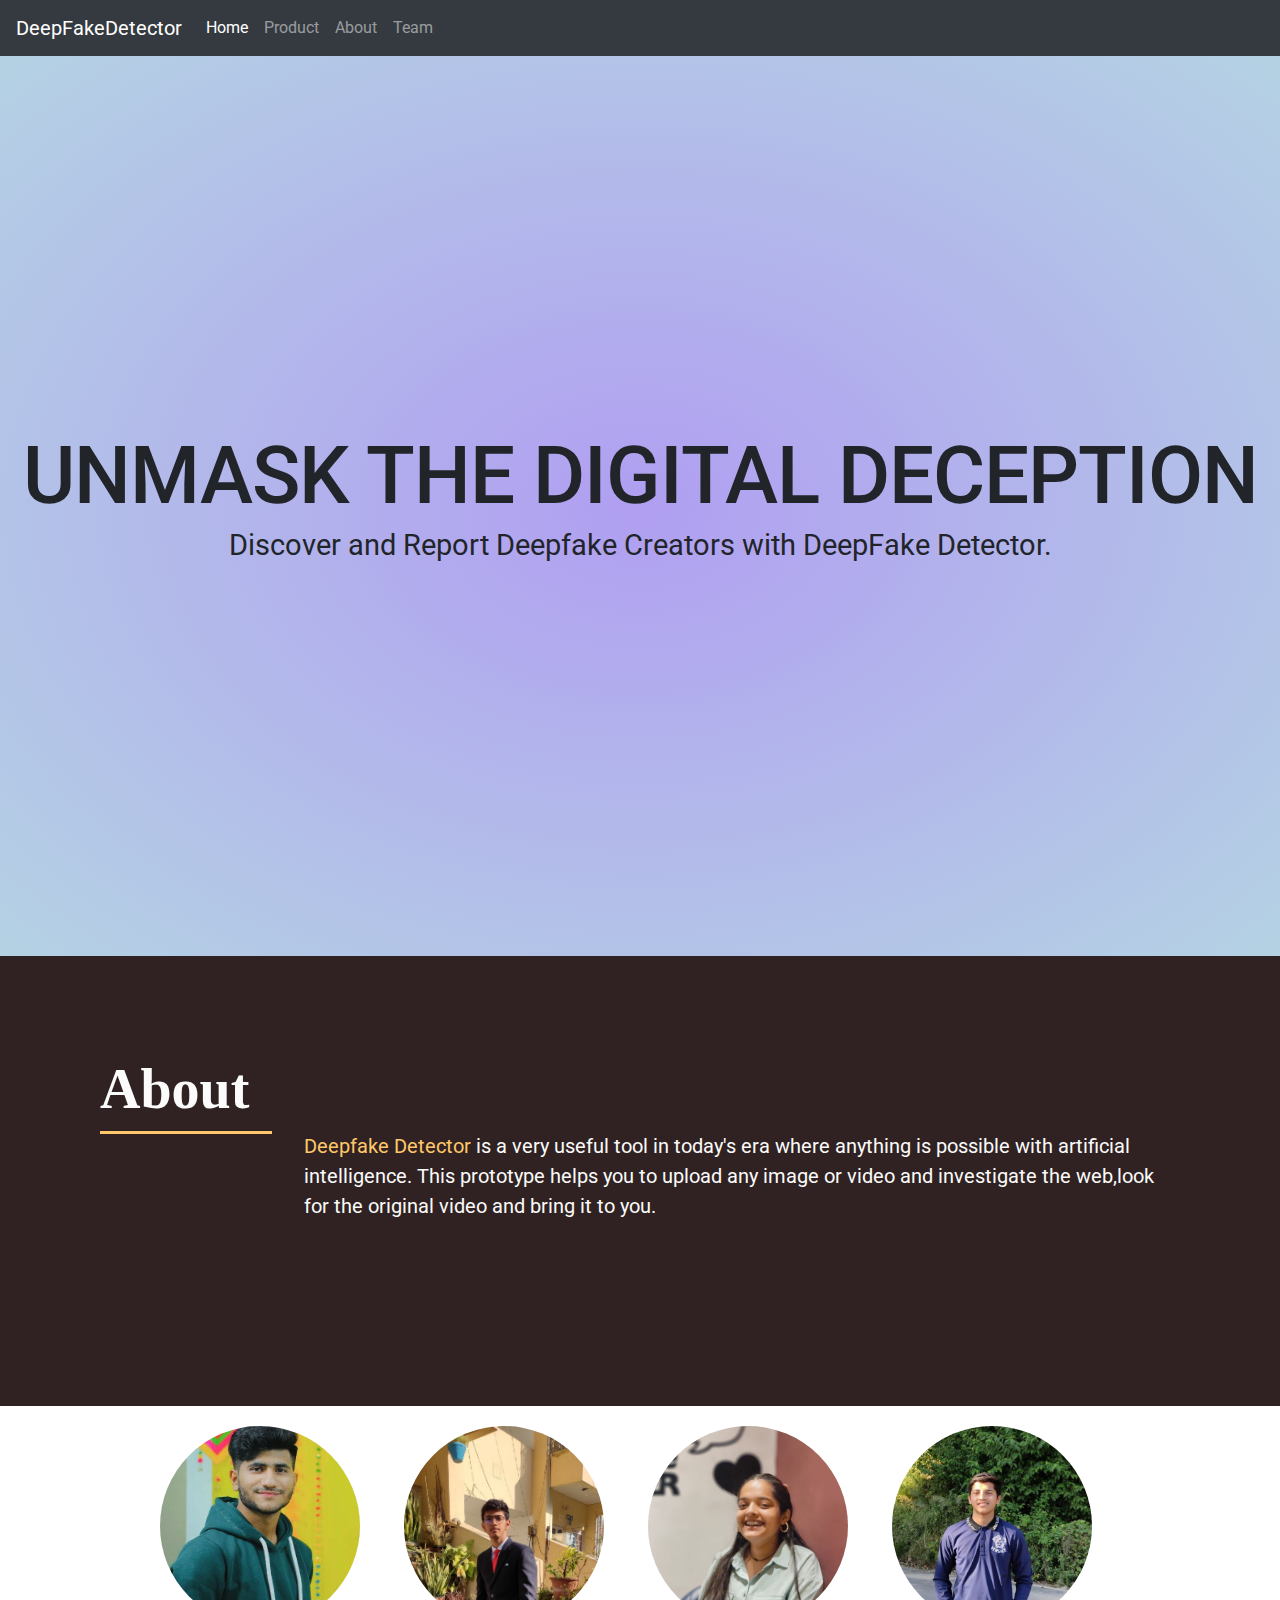
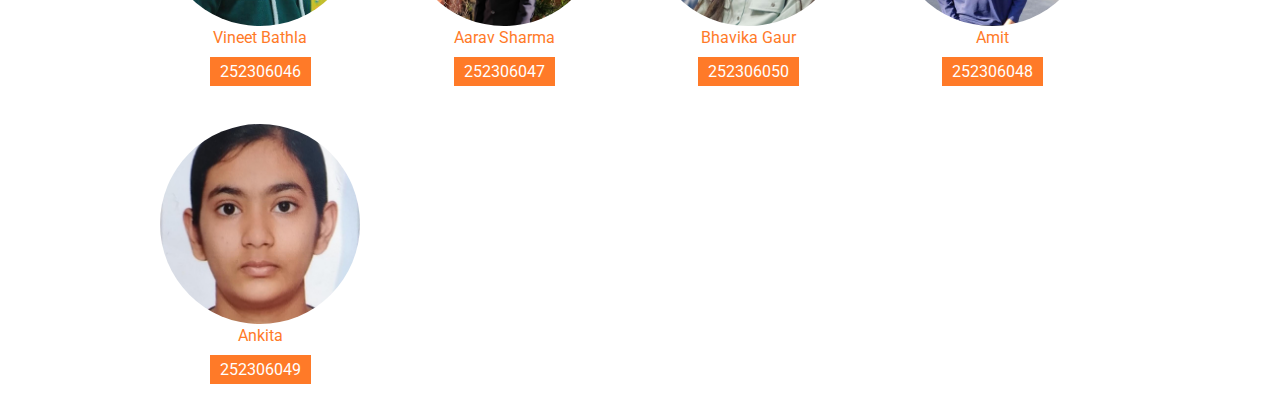
<file: index.html>
<!DOCTYPE html>
<html lang="en">
<head>
    <meta charset="UTF-8">
    <meta name="viewport" content="width=device-width, initial-scale=1.0">
    <title>DeepFakeDetector</title>
    <link rel="stylesheet" href="style.css">
    <link rel="stylesheet" href="https://stackpath.bootstrapcdn.com/bootstrap/4.1.1/css/bootstrap.min.css">
    <link rel="stylesheet" href="https://stackpath.bootstrapcdn.com/bootstrap/4.1.1/js/bootstrap.bundle.min.js">
    <link rel="stylesheet" href="https://cdnjs.cloudflare.com/ajax/libs/jquery/3.2.1/jquery.min.js">
    <link rel="stylesheet" href="https://site-assets.fontawesome.com/releases/v6.4.0/css/all.css">
    <link href="https://fonts.googleapis.com/css?family=PT+Sans+Narrow:400,700" rel='stylesheet' />
</head>
<body>
    <header>
    <nav class="navbar navbar-expand-lg navbar-dark bg-dark"> <a class="navbar-brand" href="#" data-abc="true">DeepFakeDetector</a> <button class="navbar-toggler" type="button" data-toggle="collapse" data-target="#navbarColor02" aria-controls="navbarColor02" aria-expanded="false" aria-label="Toggle navigation"> <span class="navbar-toggler-icon"></span> </button>
        <div class="collapse navbar-collapse" id="navbarColor02">
            <ul class="navbar-nav mr-auto">
                <li class="nav-item active"> <a class="nav-link" href="#hero-loc" data-abc="true">Home <span class="sr-only">(current)</span></a> </li>
                <li class="nav-item"> <a class="nav-link" href="product.html" data-abc="true">Product</a> </li>
                <li class="nav-item"> <a class="nav-link" href="#about-loc" data-abc="true">About</a> </li>
                <li class="nav-item"> <a class="nav-link" href="#team-loc" data-abc="true">Team</a> </li>
            </ul></div>
    </nav>
</header>
<div class="hero">
    <h1 class="hero-title">Unmask the Digital Deception</h1>
    <p class="hero-content">Discover and Report Deepfake Creators with DeepFake Detector.</p>
 
    
   
 
  
  </div>

  <section class="about" id="about-loc">
    <h1>About</h1>
    <div class="description">
        <div class="line"></div>
        <p><span>Deepfake Detector </span>
        is a very useful tool in today's era where anything is possible with artificial intelligence.
        This prototype helps you to upload any image or video and investigate the web,look for the original video and bring it to you.</div>
</section>
<section class="team" id="team-loc">
    <ul class="list-team-members">
        <li>
           <a href="#">
             <img src="assets/vinnnnnnnn.jpeg" />
             <span class="member-title">Vineet Bathla</span>
             <span class="member-title-hover">252306046</span>
          </a>
        </li>
        <li>
           <a href="#">
             <img src="assets/aaaaaa.jpeg" />
             <span class="member-title">Aarav Sharma</span>
             <span class="member-title-hover">252306047</span>
          </a>
        </li>
        
        <li>
           <a href="#">
             <img src="assets/bhavika.jpeg" />
             <span class="member-title">Bhavika Gaur</span>
             <span class="member-title-hover">252306050</span>
          </a>
        </li>
        
        <li>
           <a href="#">
             <img src="assets/amit.jpeg" />
             <span class="member-title">Amit</span>
             <span class="member-title-hover">252306048</span>
          </a>
        </li>

        <li>
            <a href="#">
              <img src="assets/ankita 1.jpeg" />
              <span class="member-title">Ankita</span>
              <span class="member-title-hover">252306049</span>
           </a>
         </li>
    </ul>
</section>


</body>
</html>
</file>
<file: style.css>
@import url('https://fonts.googleapis.com/css2?family=Ubuntu:wght@400&display=swap');
@import url(https://maxcdn.bootstrapcdn.com/font-awesome/4.5.0/css/font-awesome.min.css);
@import url('https://fonts.googleapis.com/css?family=Roboto');

* {
    padding: 0;
    margin: 0;
    box-sizing: border-box;
    
  }
  
  body {
    color: #fff;
    font-family: sans-serif;
    
    
  }
  
  .hero {
    height: 100vh;
    background: radial-gradient(ellipse at center, rgba(59, 14, 221, 0.4) 0%, rgba(7, 106, 164, 0.3) 100%), url(https://img.freepik.com/premium-photo/impact-controversy-deepfakes_810293-113625.jpg?size=626&ext=jpg); /* radial scrim and background image */
    background-position: center center;
    background-repeat: no-repeat;
    background-size: cover;
    display: flex;
    justify-content: center;
    align-items: center;
    flex-direction: column;
    text-align: center;
    padding-left: 1em;
    padding-right: 1em;
  }
  
  .hero-title {
    margin: 0;
    font-size: calc(16px + 5vw);
    letter-spacing: -1px;
    text-transform: uppercase;
  }
  
  .hero-content {
    font-size: calc(16px + 1vw);
  }
  body{
    background: rgba(0,0,0,0.9);
  }
  .about {
    height: 50vh;
    width: 100vw;
    padding: 100px;
    background-color: rgb(48, 34, 34);
  }
  
  .about h1 {
    font-size: 56px;
    font-weight: 700;
    color: #fbfbfb;
    font-family: "Libre Baskerville", serif;
  }
  
  .about .description {
    display: flex;
    align-items: start;
  }
  
  .about .description .line {
    height: 2.5px;
    width: 400px;
    background-color: #fec86a;
    margin-right: 32px;
  }
  
  .about .description p {
    color: #fbfbfb;
    font-size: 20px;
  }
  
  .about .description p span {
    color: #fec86a;
  }
  .list-team-members {
    max-width: 1000px;
    padding: 0px;
    margin: 0px auto;
  }
  .list-team-members li {
    padding: 0px;
    margin: 20px;
    text-align: center;
    list-style-type: none;
    display: inline-block;
    transition-duration: .3s;
  }
  .list-team-members li a {
    position: relative;
    text-decoration: none;
    display: inline-block;
    color: #FF7A28;
    transition-duration: .3s;
  }
  .list-team-members li a:hover {
    transform: scale(1.1, 1.1);
  }
  .list-team-members li a:after {
    content: "";
    position: absolute;
    top: 0px;
    left: 0px;
    height: 200px;
    width: 200px;
    background-color: rgba(255,122,40,.2);
    border-radius: 50%;
    opacity: 0;
    transition-duration: .3s;
  }
  .list-team-members li a:hover:after {
    opacity: 1;
  }
  .list-team-members li img {
    object-fit: cover;
    object-position: center center;
    height: 200px;
    width: 200px;
    border-radius: 50%;
    transition-duration: .3s;
  }
  .list-team-members li .member-title {
    display: block;
    margin-bottom: 10px;
  }
  .list-team-members li .member-title-hover {
    text-align: center;
    transition-duration: .3s;
    padding: 5px 10px;
    background: #FF7A28;
    color: #FFFFFF;
    z-index: 2;
  }
  .list-team-members li a:hover .member-title-hover {
    opacity: 1;
    top: 90px;
  }
  .mb-1 span{
    color: black;
  }
</file>
